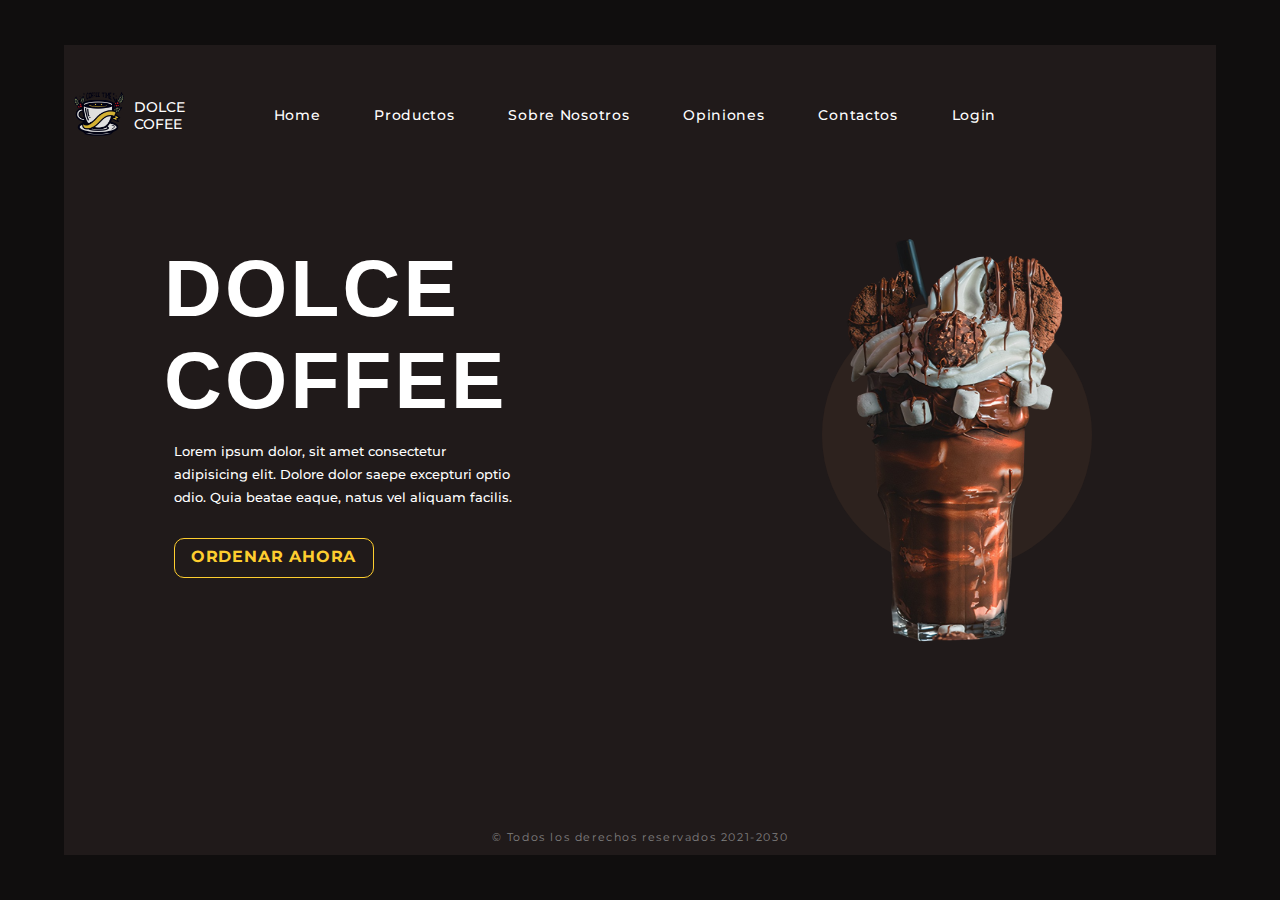
<file: index.html>
<!DOCTYPE html>
<html lang="en">

<head>
    <meta charset="UTF-8">
    <meta http-equiv="X-UA-Compatible" content="IE=edge">
    <meta name="viewport" content="width=device-width, initial-scale=1.0">
    <link rel="preconnect" href="https://fonts.googleapis.com">
    <link rel="preconnect" href="https://fonts.gstatic.com" crossorigin>
    <link
        href="https://fonts.googleapis.com/css2?family=Montserrat:wght@300;400;500;700&family=Poppins:wght@300;500&display=swap"
        rel="stylesheet">
    <link rel="stylesheet" href="https://use.fontawesome.com/releases/v5.15.4/css/all.css"
        integrity="sha384-DyZ88mC6Up2uqS4h/KRgHuoeGwBcD4Ng9SiP4dIRy0EXTlnuz47vAwmeGwVChigm" crossorigin="anonymous">
    <link rel="stylesheet" href="css/normalize.css">
    <link rel="stylesheet" href="css/styles.css">
    <title>Dolce Coffee</title>
</head>

<body class="body body-home">

    <div class="container container-home">



        <!-- Background-image-2 -->
        <div class="bgimg-2">
            <img src="assets/images/purr-cat-with-cup.png" alt="" class="img-home-2">
        </div>
        <!-- ------------------ -->

        <!------------------- Inicio del header -------------------->

        <nav class="menu-nav">
            <!-- Logo -->
            <div class="home-logo">
                <a href="index.html">
                    <img src="assets/images/—Pngtree—coffee illustration suitable for t-shirt_6404298.png"
                        alt="logo coffee" class="img-logo">
                </a>
                <span>
                    <a href="index.html"> Dolce Cofee</a>
                </span>
            </div>
            <!-- Logo -->

            <!------------ Navigation menu ----------->
            <!-- Icon Menu-bar responsive -->
            <label for="menu" class="nav-label">
                <img src="assets/icons/menu.svg" alt="bar icon" class="nav-img">
            </label>
            <input type="checkbox" id="menu" class="nav-input">
            <!-- ----------------------- -->

            <div class="nav__list">
                <a href="index.html">Home</a>
                <a href="pages/productos.html">Productos</a>
                <a href="pages/sobre_nosotros.html">Sobre Nosotros</a>
                <a href="pages/opiniones.html">Opiniones</a>
                <a href="pages/contactos.html">Contactos</a>
                <a href="pages/welcome.html">Login</a>
            </div>
            <!-- ------------------------------------------ -->
            <div class="shop-register">
                <a href="#" class="icon-shop">
                    <i class="fas fa-shopping-cart"></i>
                </a>
                <a href="pages/welcome.html" class="icon-register">
                    <i class="fas fa-user"></i>
                </a>
            </div>
        </nav>
        <!--------------------- Fin del header -------------------------->


        <!-------- Inicio del main ----------->
        <main class="main-home">
            <div class="title-description-home">
                <h1 class="name-coffeshop">
                    DOLCE COFFEE
                </h1>
                <p class="description-home">
                    Lorem ipsum dolor, sit amet consectetur adipisicing elit. Dolore dolor saepe excepturi optio odio.
                    Quia
                    beatae eaque, natus vel aliquam facilis.
                </p>
                <div class="order">
                    <a href="pages/productos.html">
                        <button type="button" class="order-button">
                            Ordenar Ahora
                        </button>
                    </a>
                </div>
            </div>
        </main>
        <!----------- Fin del main ---------->
        <div class="icons-rsocials">
            <div class="img-circle">

                <div class="circle">
                </div>

                <!-- Background image -->
                <img class="img-home" src="assets/images/frappe-2.png" alt="taza de cafe">
                <!-- ------------------- -->
            </div>
            <div class="r-socials">

                <a href="#" class="f-icon">
                    <i class="fab fa-facebook"></i>
                </a>
                <a href="#" class="ig-icon">
                    <i class="fab fa-instagram"></i>
                </a>
                <a href="#" class="tw-icon">
                    <i class="fab fa-twitter"></i>
                </a>
            </div>
        </div>

        <!------- Inicio del footer--------- -->
        <footer class="footer">
            <p class="footer-copyr">
                © Todos los derechos reservados 2021-2030
            </p>
        </footer>
        <!------------- Fin del footer  ----------->
    </div>
</body>

</html>
</file>
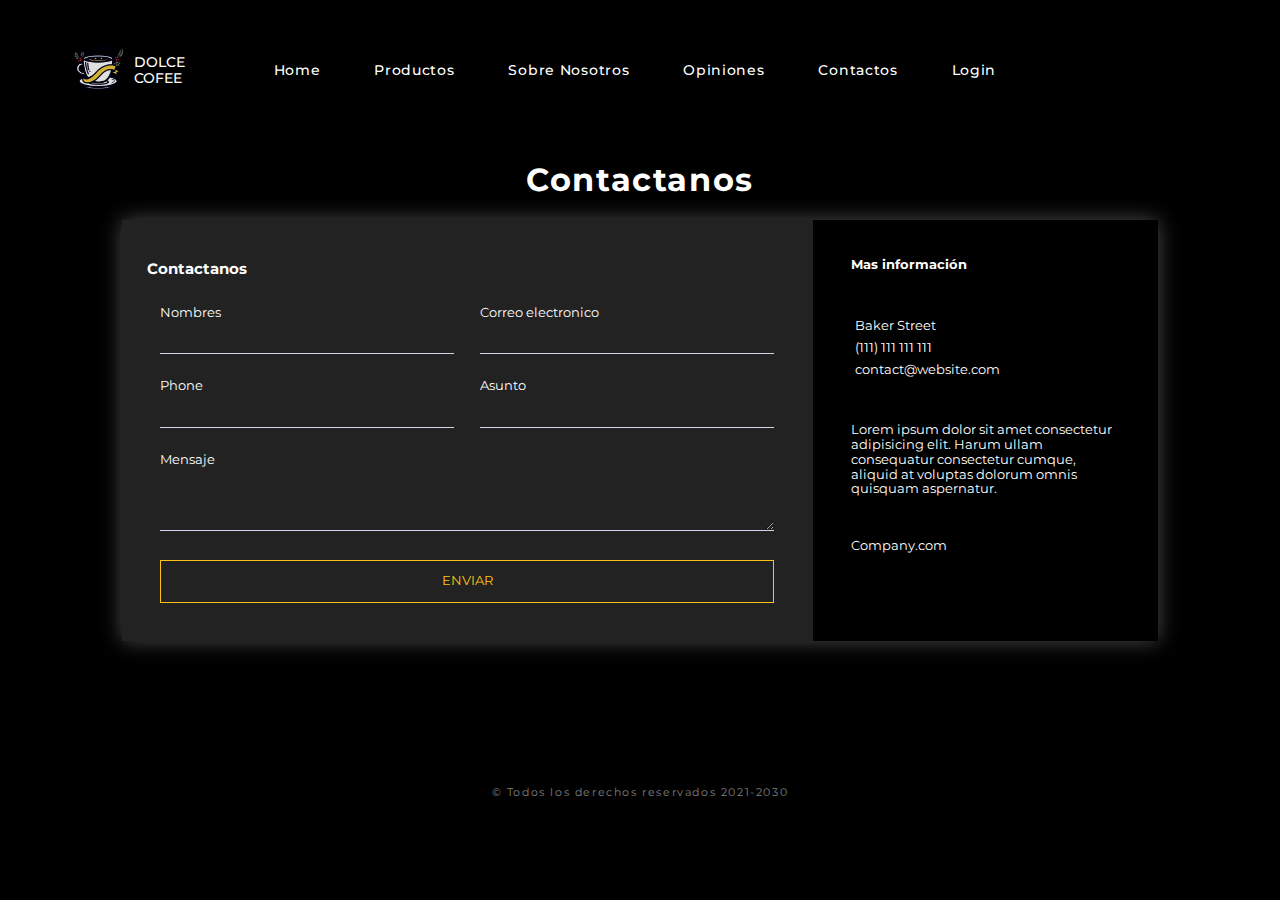
<file: pages/contactos.html>
<!DOCTYPE html>
<html lang="en">

<head>
    <meta charset="UTF-8">
    <meta http-equiv="X-UA-Compatible" content="IE=edge">
    <meta name="viewport" content="width=device-width, initial-scale=1.0">
    <link rel="preconnect" href="https://fonts.googleapis.com">
    <link rel="preconnect" href="https://fonts.gstatic.com" crossorigin>
    <link
        href="https://fonts.googleapis.com/css2?family=Montserrat:wght@300;400;500;700&family=Poppins:wght@300;500&display=swap"
        rel="stylesheet">
    <link rel="stylesheet" href="https://use.fontawesome.com/releases/v5.15.4/css/all.css"
        integrity="sha384-DyZ88mC6Up2uqS4h/KRgHuoeGwBcD4Ng9SiP4dIRy0EXTlnuz47vAwmeGwVChigm" crossorigin="anonymous">
    <link rel="stylesheet" href="../css/styles.css">
    <link rel="stylesheet" href="../css/normalize.css">
    <title>Contactos</title>
</head>

<body class="body body-2">
    <div class="container container-layaout-2">
        <nav class="menu-nav">
            <!-- Logo -->
            <div class="home-logo">
                <a href="index.html">
                    <img src="../assets/images/—Pngtree—coffee illustration suitable for t-shirt_6404298.png"
                        alt="logo coffee" class="img-logo">
                </a>
                <span>
                    <a href="../index.html"> Dolce Cofee</a>
                </span>
            </div>
            <!-- Logo -->

            <!------------ Navigation menu ----------->
            <!-- Icon Menu-bar responsive -->
            <label for="menu" class="nav-label">
                <img src="../assets/icons/menu.svg" alt="bar icon" class="nav-img">
            </label>
            <input type="checkbox" id="menu" class="nav-input">
            <!-- ----------------------- -->

            <div class="nav__list">
                <a href="../index.html">Home</a>
                <a href="productos.html">Productos</a>
                <a href="sobre_nosotros.html">Sobre Nosotros</a>
                <a href="opiniones.html">Opiniones</a>
                <a href="contactos.html">Contactos</a>
                <a href="welcome.html">Login</a>
            </div>
            <!-- ------------------------------------------ -->
            <div class="shop-register">
                <a href="#" class="icon-shop">
                    <i class="fas fa-shopping-cart"></i>
                </a>
                <a href="welcome.html" class="icon-register">
                    <i class="fas fa-user"></i>
                </a>
            </div>
        </nav>
        <main class="main main-productos main-contactos">

            <div class="box-form">

                <h1 class="title-contact">Contactanos</h1>

                <div class="contact-wrapper">
                    <div class="contact-form">
                        <h3>Contactanos</h3>
                        <form action="">
                            <p>
                                <label for="fullname">Nombres</label>
                                <input type="text" name="fullname" id="fullanme">
                            </p>

                            <p>
                                <label>Correo electronico</label>
                                <input type="email" name="email">
                            </p>

                            <p>
                                <label>Phone</label>
                                <input type="tel" name="phone">
                            </p>

                            <p>
                                <label>Asunto</label>
                                <input type="text" name="affair">
                            </p>

                            <p class="block">
                                <label>Mensaje</label>
                                <textarea name="massage" rows="3"></textarea>
                            </p>

                            <p class="block">
                                <button type="submit">Enviar</button>
                            </p>
                        </form>
                    </div>
                    <div class="contact-info">
                        <h4>Mas información</h4>
                        <ul class="icons">
                            <li class="icon"><i class="fas fa-map-marker-alt"></i> Baker Street</li>
                            <li class="icon"><i class="fas fa-phone"></i> (111) 111 111 111</li>
                            <li class="icon"><i class="fas fa-envelope-open-text"></i> contact@website.com</li>
                        </ul>
                        <p>
                            Lorem ipsum dolor sit amet consectetur adipisicing elit. Harum ullam consequatur consectetur
                            cumque,
                            aliquid at voluptas dolorum omnis quisquam aspernatur.
                        </p>
                        <p>Company.com</p>
                    </div>
                </div>
            </div>
        </main>
        <footer class="footer footer-2">
            <p class="footer-copyr">
                © Todos los derechos reservados 2021-2030
            </p>
            <div class="icons-rsocials">
                <a href="#" class="f-icon">
                    <i class="fab fa-facebook"></i>
                </a>
                <a href="#" class="ig-icon">
                    <i class="fab fa-instagram"></i>
                </a>
                <a href="#" class="tw-icon">
                    <i class="fab fa-twitter"></i>
                </a>
            </div>
        </footer>

    </div>


</body>

</html>
</file>
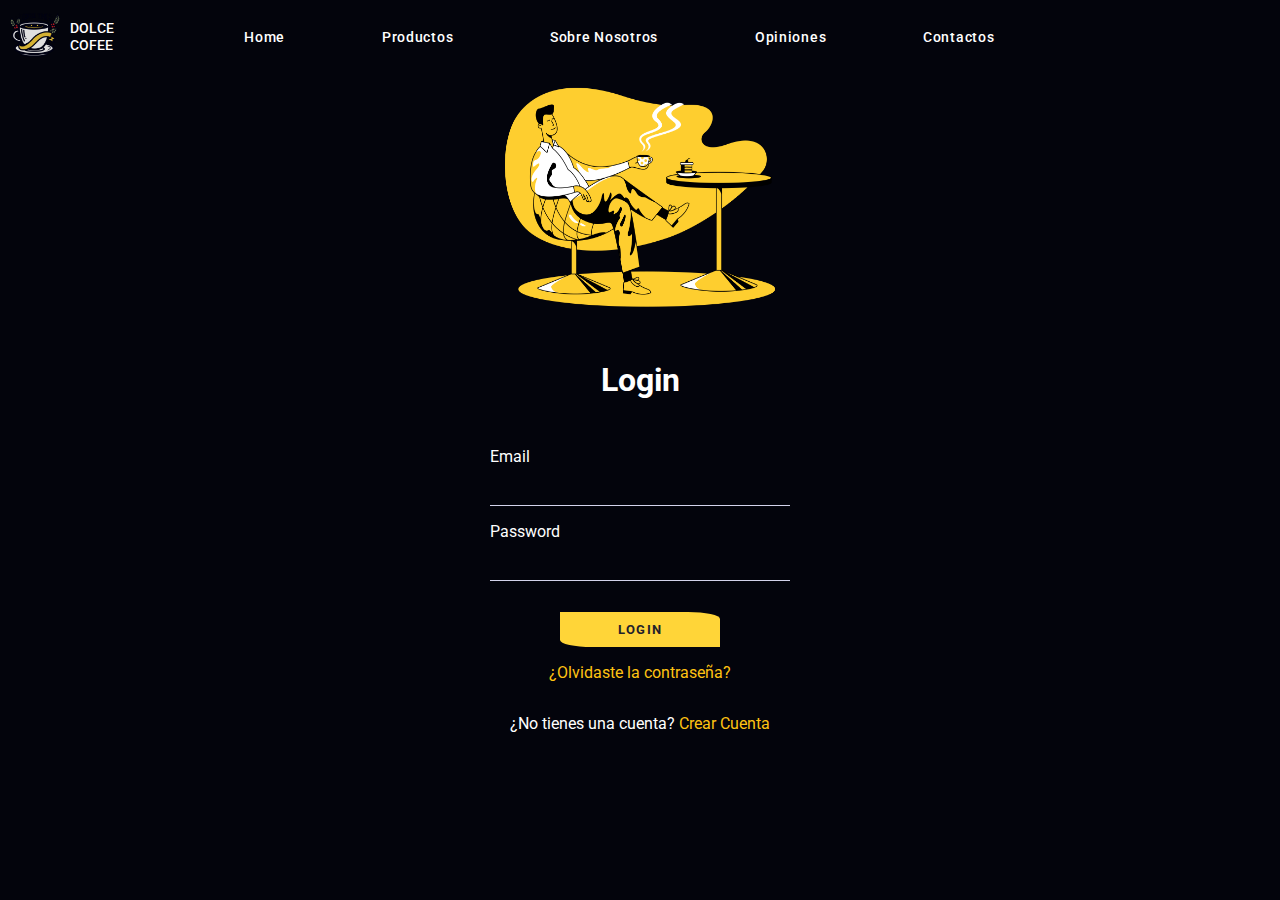
<file: pages/login-in.html>
<!DOCTYPE html>
<html lang="en">

<head>
    <meta charset="UTF-8">
    <meta http-equiv="X-UA-Compatible" content="IE=edge">
    <meta name="viewport" content="width=device-width, initial-scale=1.0">
    <link rel="preconnect" href="https://fonts.googleapis.com">
    <link rel="preconnect" href="https://fonts.gstatic.com" crossorigin>
    <link href="https://fonts.googleapis.com/css2?family=Roboto&display=swap" rel="stylesheet">
    <!-- CDN -->
    <link rel="stylesheet" href="https://cdnjs.cloudflare.com/ajax/libs/font-awesome/6.0.0-beta3/css/all.min.css"
        integrity="sha512-Fo3rlrZj/k7ujTnHg4CGR2D7kSs0v4LLanw2qksYuRlEzO+tcaEPQogQ0KaoGN26/zrn20ImR1DfuLWnOo7aBA=="
        crossorigin="anonymous" referrerpolicy="no-referrer" />
    <!--  -->
    <link rel="stylesheet" href="../css/styles.css">
    <title>Document</title>
</head>

<body class="body-welcome">
    <div class="container-welcome container-login">
        <nav class="menu-nav">
            <!-- Logo -->
            <div class="home-logo">
                <a href="index.html">
                    <img src="../assets/images/—Pngtree—coffee illustration suitable for t-shirt_6404298.png"
                        alt="logo coffee" class="img-logo">
                </a>
                <span>
                    <a href="../index.html"> Dolce Cofee</a>
                </span>
            </div>
            <!-- Logo -->

            <!------------ Navigation menu ----------->
            <!-- Icon Menu-bar responsive -->
            <label for="menu" class="nav-label">
                <img src="../assets/icons/menu.svg" alt="bar icon" class="nav-img">
            </label>
            <input type="checkbox" id="menu" class="nav-input">
            <!-- ----------------------- -->

            <div class="nav__list">
                <a href="../index.html">Home</a>
                <a href="productos.html">Productos</a>
                <a href="sobre_nosotros.html">Sobre Nosotros</a>
                <a href="opiniones.html">Opiniones</a>
                <a href="contactos.html">Contactos</a>
            </div>
            <!-- ------------------------------------------ -->
            <div class="shop-register">
                <a href="#" class="icon-shop">
                    <i class="fas fa-shopping-cart"></i>
                </a>
                <a href="#" class="icon-register">
                    <i class="fas fa-user"></i>
                </a>
            </div>
        </nav>
        <main class="main-login">
            <div class="image-login">
                <img src="../assets/images/taxi-coffee-break-1.png" alt="">
            </div>
            <div class="title-login">
                <h1>Login</h1>
            </div>
            <div class="container-wrapper container-wrapper-login">
                <form action="" class="login">
                    <label for="email">Email</label>
                    <input type="email" id="email" placeholder="">
                    <label for="password">Password</label>
                    <input type="password" id="password" placeholder="">
                    <div class="button-createAccount-login button-login">
                        <button type="submit" class="btn-login">LOGIN</button>
                        <a href="#">¿Olvidaste la contraseña?</a>
                    </div>
                </form>
            </div>

            <div class="link-create-account">
                <p>¿No tienes una cuenta? <a href="loginup.html">Crear Cuenta</a></p>
            </div>
        </main>
    </div>
</body>

</html>
</file>
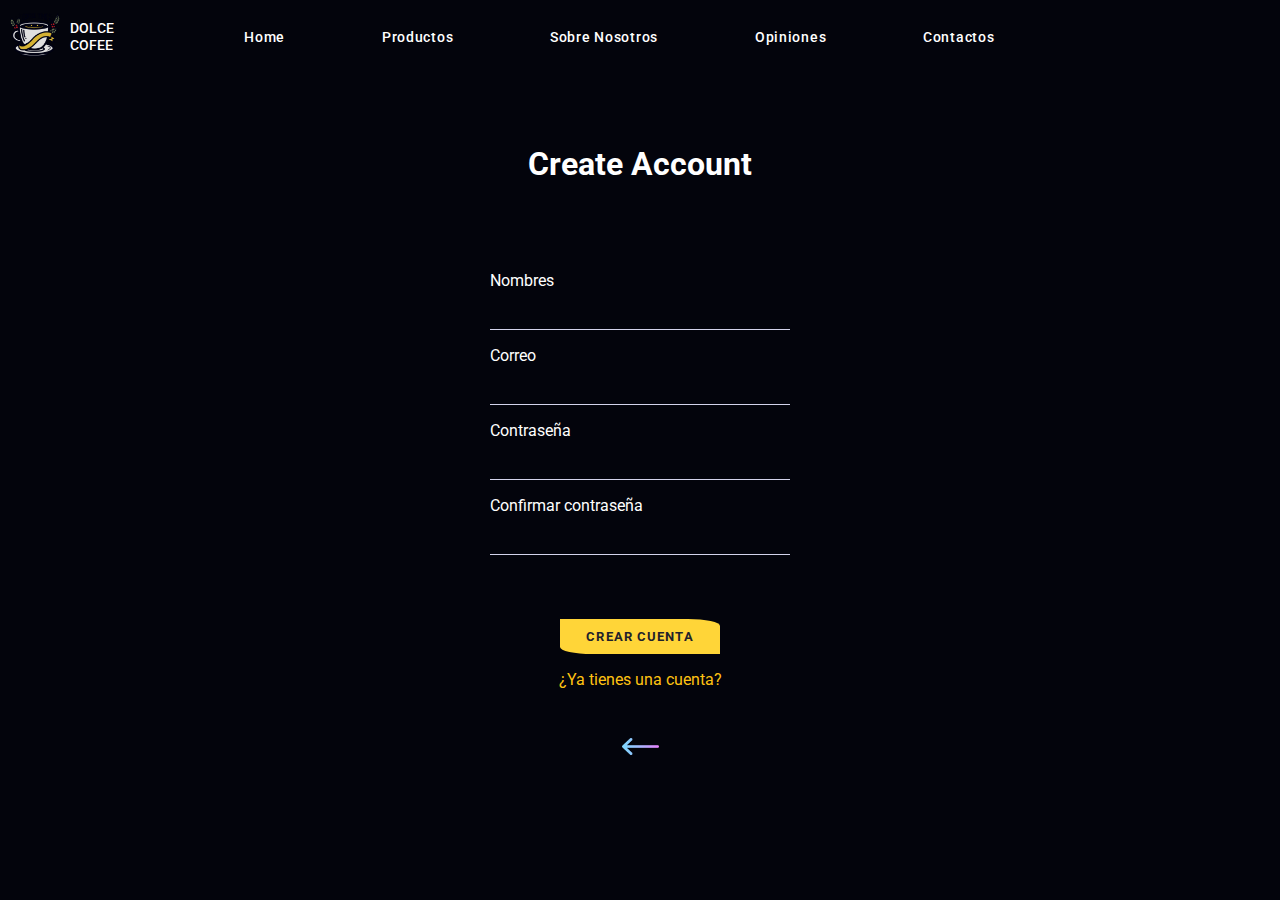
<file: pages/loginup.html>
<!DOCTYPE html>
<html lang="en">

<head>
    <meta charset="UTF-8">
    <meta http-equiv="X-UA-Compatible" content="IE=edge">
    <meta name="viewport" content="width=device-width, initial-scale=1.0">
    <link rel="preconnect" href="https://fonts.googleapis.com">
    <link rel="preconnect" href="https://fonts.gstatic.com" crossorigin>
    <link href="https://fonts.googleapis.com/css2?family=Roboto&display=swap" rel="stylesheet">
    <!-- CDN -->
    <link rel="stylesheet" href="https://cdnjs.cloudflare.com/ajax/libs/font-awesome/6.0.0-beta3/css/all.min.css"
        integrity="sha512-Fo3rlrZj/k7ujTnHg4CGR2D7kSs0v4LLanw2qksYuRlEzO+tcaEPQogQ0KaoGN26/zrn20ImR1DfuLWnOo7aBA=="
        crossorigin="anonymous" referrerpolicy="no-referrer" />
    <!--  -->
    <link rel="stylesheet" href="../css/styles.css">
    <title>Document</title>
</head>

<body class="body-welcome">
    <div class="container-welcome">
        <nav class="menu-nav">
            <!-- Logo -->
            <div class="home-logo">
                <a href="index.html">
                    <img src="../assets/images/—Pngtree—coffee illustration suitable for t-shirt_6404298.png"
                        alt="logo coffee" class="img-logo">
                </a>
                <span>
                    <a href="../index.html"> Dolce Cofee</a>
                </span>
            </div>
            <!-- Logo -->

            <!------------ Navigation menu ----------->
            <!-- Icon Menu-bar responsive -->
            <label for="menu" class="nav-label">
                <img src="../assets/icons/menu.svg" alt="bar icon" class="nav-img">
            </label>
            <input type="checkbox" id="menu" class="nav-input">
            <!-- ----------------------- -->

            <div class="nav__list">
                <a href="../index.html">Home</a>
                <a href="productos.html">Productos</a>
                <a href="sobre_nosotros.html">Sobre Nosotros</a>
                <a href="opiniones.html">Opiniones</a>
                <a href="contactos.html">Contactos</a>
            </div>
            <!-- ------------------------------------------ -->
            <div class="shop-register">
                <a href="#" class="icon-shop">
                    <i class="fas fa-shopping-cart"></i>
                </a>
                <a href="#" class="icon-register">
                    <i class="fas fa-user"></i>
                </a>
            </div>
        </nav>
        <main class="main-login">
            <div class="title-register-login">
                <h1 class="title-createAccout">
                    Create Account
                </h1>
            </div>
            <div class="container-wrapper">
                <form action="">
                    <label for="name">Nombres</label>
                    <input type="text" id="name" placeholder="">
                    <label for="email">Correo</label>
                    <input type="email" id="email" placeholder="">
                    <label for="password">Contraseña</label>
                    <input type="password" id="password" placeholder="">
                    <label for="confirm-password">Confirmar contraseña</label>
                    <input type="password" id="confirm-password" placeholder="">

                    <div class="button-createAccount-login">
                        <button type="submit">Crear Cuenta</button>
                        <a href="login-in.html">¿Ya tienes una cuenta?</a>
                    </div>
                </form>

                <div class="arrow">
                    <a href="welcome.html">
                        <img src="../assets/images/left-arrow (1).png" alt="">
                    </a>
                </div>

            </div>
        </main>

    </div>
</body>

</html>
</file>
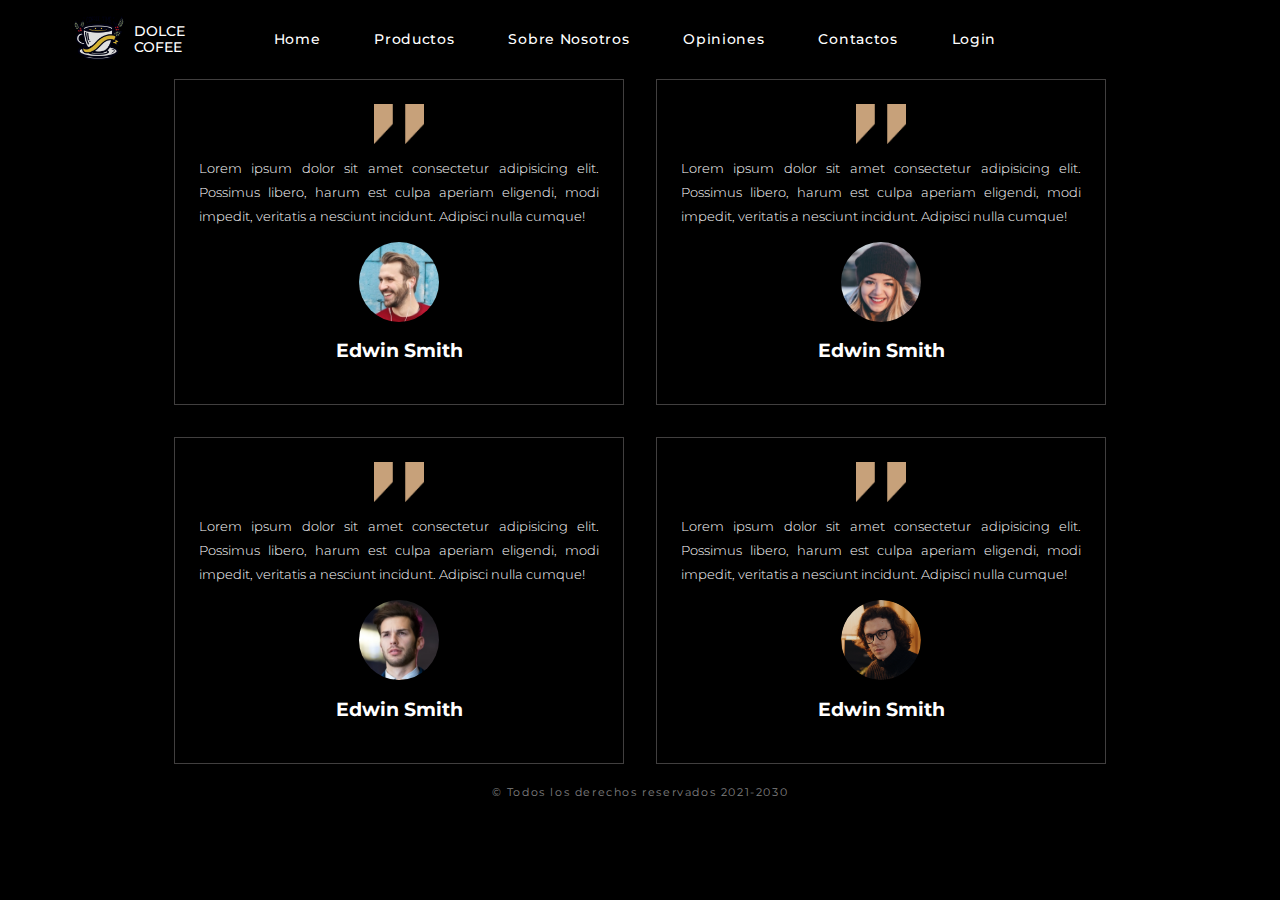
<file: pages/opiniones.html>
<!DOCTYPE html>
<html lang="en">

<head>
    <meta charset="UTF-8">
    <meta http-equiv="X-UA-Compatible" content="IE=edge">
    <meta name="viewport" content="width=device-width, initial-scale=1.0">
    <link rel="preconnect" href="https://fonts.googleapis.com">
    <link rel="preconnect" href="https://fonts.gstatic.com" crossorigin>
    <link
        href="https://fonts.googleapis.com/css2?family=Montserrat:wght@300;400;500;700&family=Poppins:wght@300;500&display=swap"
        rel="stylesheet">
    <link rel="stylesheet" href="https://use.fontawesome.com/releases/v5.15.4/css/all.css"
        integrity="sha384-DyZ88mC6Up2uqS4h/KRgHuoeGwBcD4Ng9SiP4dIRy0EXTlnuz47vAwmeGwVChigm" crossorigin="anonymous">
    <link rel="stylesheet" href="../css/styles.css">
    <link rel="stylesheet" href="../css/normalize.css">
    <title>Reviews</title>
</head>

<body class="body body-2">
    <div class="container container-layaout-2 ">
        <nav class="menu-nav">
            <!-- Logo -->
            <div class="home-logo">
                <a href="index.html">
                    <img src="../assets/images/—Pngtree—coffee illustration suitable for t-shirt_6404298.png"
                        alt="logo coffee" class="img-logo">
                </a>
                <span>
                    <a href="../index.html"> Dolce Cofee</a>
                </span>
            </div>
            <!-- Logo -->

            <!------------ Navigation menu ----------->
            <!-- Icon Menu-bar responsive -->
            <label for="menu" class="nav-label">
                <img src="../assets/icons/menu.svg" alt="bar icon" class="nav-img">
            </label>
            <input type="checkbox" id="menu" class="nav-input">
            <!-- ----------------------- -->

            <div class="nav__list">
                <a href="../index.html">Home</a>
                <a href="productos.html">Productos</a>
                <a href="sobre_nosotros.html">Sobre Nosotros</a>
                <a href="opiniones.html">Opiniones</a>
                <a href="contactos.html">Contactos</a>
                <a href="welcome.html">Login</a>
            </div>
            <!-- ------------------------------------------ -->
            <div class="shop-register">
                <a href="#" class="icon-shop">
                    <i class="fas fa-shopping-cart"></i>
                </a>
                <a href="welcome.html" class="icon-register">
                    <i class="fas fa-user"></i>
                </a>
            </div>
        </nav>

        <main class=" main main-productos">
            <div class="products reviews">

                <div class="review-persons">
                    <img class="img-saved" src="../assets/images/quote-img.png" alt="">
                    <p>
                        Lorem ipsum dolor sit amet consectetur adipisicing elit. Possimus libero, harum est culpa
                        aperiam eligendi, modi impedit, veritatis a nesciunt incidunt. Adipisci nulla cumque!
                    </p>
                    <img class="person" src=" ../assets/images/pic-1.png" alt="">
                    <h3>Edwin Smith</h3>
                    <div class="stars">
                        <i class="fas fa-star"></i>
                        <i class="fas fa-star"></i>
                        <i class="fas fa-star"></i>
                        <i class="fas fa-star"></i>
                        <i class="fas fa-star-half-alt"></i>
                    </div>
                </div>

                <div class="review-persons">
                    <img class="img-saved" src="../assets/images/quote-img.png" alt="">
                    <p>
                        Lorem ipsum dolor sit amet consectetur adipisicing elit. Possimus libero, harum est culpa
                        aperiam eligendi, modi impedit, veritatis a nesciunt incidunt. Adipisci nulla cumque!
                    </p>
                    <img class="person" src="../assets/images/pic-2.png" alt="">
                    <h3>Edwin Smith</h3>
                    <div class="stars">
                        <i class="fas fa-star"></i>
                        <i class="fas fa-star"></i>
                        <i class="fas fa-star"></i>
                        <i class="fas fa-star"></i>
                        <i class="fas fa-star-half-alt"></i>
                    </div>
                </div>
                <div class="review-persons">
                    <img class="img-saved" src="../assets/images/quote-img.png" alt="">
                    <p>
                        Lorem ipsum dolor sit amet consectetur adipisicing elit. Possimus libero, harum est culpa
                        aperiam eligendi, modi impedit, veritatis a nesciunt incidunt. Adipisci nulla cumque!

                    </p>
                    <img class="person" src="../assets/images/pic-3.png" alt="">
                    <h3>Edwin Smith</h3>
                    <div class="stars">
                        <i class="fas fa-star"></i>
                        <i class="fas fa-star"></i>
                        <i class="fas fa-star"></i>
                        <i class="fas fa-star"></i>
                        <i class="fas fa-star-half-alt"></i>
                    </div>
                </div>
                <div class="review-persons">
                    <img class="img-saved" src="../assets/images/quote-img.png" alt="">
                    <p>
                        Lorem ipsum dolor sit amet consectetur adipisicing elit. Possimus libero, harum est culpa
                        aperiam eligendi, modi impedit, veritatis a nesciunt incidunt. Adipisci nulla cumque!
                    </p>
                    <img class="person" src="../assets/images/pic-4.png" alt="">
                    <h3>Edwin Smith</h3>
                    <div class="stars">
                        <i class="fas fa-star"></i>
                        <i class="fas fa-star"></i>
                        <i class="fas fa-star"></i>
                        <i class="fas fa-star"></i>
                        <i class="fas fa-star-half-alt"></i>
                    </div>
                </div>

            </div>

        </main>
        <!------- Inicio del footer--------- -->
        <footer class="footer footer-2">
            <p class="footer-copyr">
                © Todos los derechos reservados 2021-2030
            </p>
            <div class="icons-rsocials">
                <a href="#" class="f-icon">
                    <i class="fab fa-facebook"></i>
                </a>
                <a href="#" class="ig-icon">
                    <i class="fab fa-instagram"></i>
                </a>
                <a href="#" class="tw-icon">
                    <i class="fab fa-twitter"></i>
                </a>
            </div>
        </footer>
    </div>

</body>

</html>
</file>
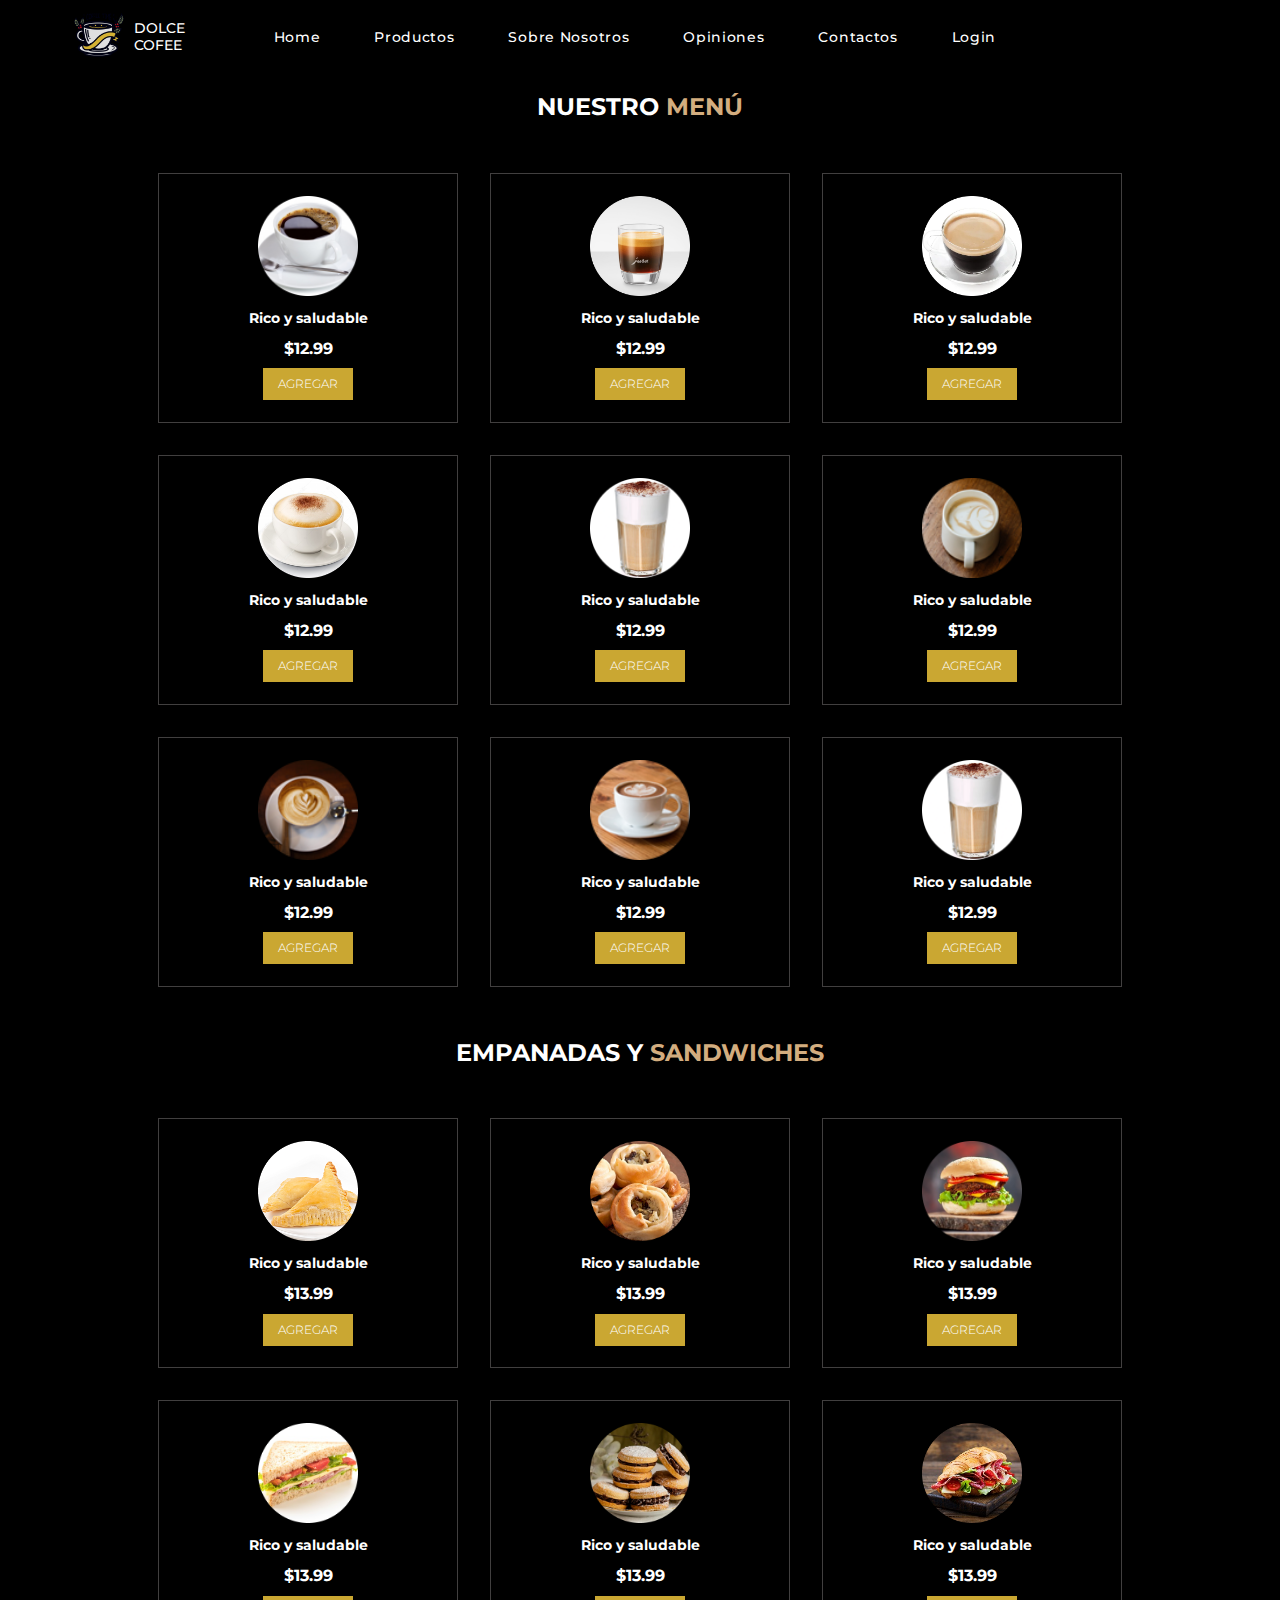
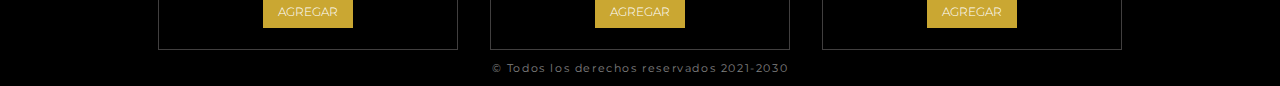
<file: pages/productos.html>
<!DOCTYPE html>
<html lang="en">

<head>
    <meta charset="UTF-8">
    <meta http-equiv="X-UA-Compatible" content="IE=edge">
    <meta name="viewport" content="width=device-width, initial-scale=1.0">
    <link rel="preconnect" href="https://fonts.googleapis.com">
    <link rel="preconnect" href="https://fonts.gstatic.com" crossorigin>
    <link
        href="https://fonts.googleapis.com/css2?family=Montserrat:wght@300;400;500;700&family=Poppins:wght@300;500&display=swap"
        rel="stylesheet">
    <link rel="stylesheet" href="https://use.fontawesome.com/releases/v5.15.4/css/all.css"
        integrity="sha384-DyZ88mC6Up2uqS4h/KRgHuoeGwBcD4Ng9SiP4dIRy0EXTlnuz47vAwmeGwVChigm" crossorigin="anonymous">
    <link rel="stylesheet" href="../css/normalize.css">
    <link rel="stylesheet" href="../css/styles.css">
    <title>Menú</title>
</head>

<body class="body-2">
    <div class="container container-layaout-2">
        <nav class="menu-nav">
            <!-- Logo -->
            <div class="home-logo">
                <a href="index.html">
                    <img src="../assets/images/—Pngtree—coffee illustration suitable for t-shirt_6404298.png"
                        alt="logo coffee" class="img-logo">
                </a>
                <span>
                    <a href="../index.html"> Dolce Cofee</a>
                </span>
            </div>
            <!-- Logo -->

            <!------------ Navigation menu ----------->
            <!-- Icon Menu-bar responsive -->
            <label for="menu" class="nav-label">
                <img src="../assets/icons/menu.svg" alt="bar icon" class="nav-img">
            </label>
            <input type="checkbox" id="menu" class="nav-input">
            <!-- ----------------------- -->

            <div class="nav__list">
                <a href="../index.html">Home</a>
                <a href="productos.html">Productos</a>
                <a href="sobre_nosotros.html">Sobre Nosotros</a>
                <a href="opiniones.html">Opiniones</a>
                <a href="contactos.html">Contactos</a>
                <a href="welcome.html">Login</a>
            </div>
            <!-- ------------------------------------------ -->
            <div class="shop-register">
                <a href="#" class="icon-shop">
                    <i class="fas fa-shopping-cart"></i>
                </a>
                <a href="welcome.html" class="icon-register">
                    <i class="fas fa-user"></i>
                </a>
            </div>
        </nav>

        <main class="main main-productos main-second">

            <h2 class="nuestro-menu">Nuestro<span> menú</span></h2>
            <div class="products">

                <div class="products-items">
                    <img loading="lazy" src="../assets/images/cup-1.png" alt="" srcset="">
                    <p>Rico y saludable</p>
                    <h4>$12.99</h4>
                    <button>Agregar</button>
                </div>
                <div class="products-items">
                    <img loading="lazy" src="../assets/images/cup-2.png" alt="" srcset="">
                    <p>Rico y saludable</p>
                    <h4>$12.99</h4>
                    <button>Agregar</button>
                </div>
                <div class="products-items">
                    <img loading="lazy" src="../assets/images/cup-3.png" alt="" srcset="">
                    <p>Rico y saludable</p>
                    <h4>$12.99</h4>
                    <button>Agregar</button>
                </div>
                <div class="products-items">
                    <img loading="lazy" src="../assets/images/cup-4.png" alt="" srcset="">
                    <p>Rico y saludable</p>
                    <h4>$12.99</h4>
                    <button>Agregar</button>
                </div>
                <div class="products-items">
                    <img loading="lazy" src="../assets/images/cup-5.png" alt="" srcset="">
                    <p>Rico y saludable</p>
                    <h4>$12.99</h4>
                    <button>Agregar</button>
                </div>
                <div class="products-items">
                    <img loading="lazy" src="../assets/images/cup-6.png" alt="" srcset="">
                    <p>Rico y saludable</p>
                    <h4>$12.99</h4>
                    <button>Agregar</button>
                </div>
                <div class="products-items">
                    <img loading="lazy" src="../assets/images/cup-7.png" alt="" srcset="">
                    <p>Rico y saludable</p>
                    <h4>$12.99</h4>
                    <button>Agregar</button>
                </div>
                <div class="products-items">
                    <img loading="lazy" src="../assets/images/cup-8.png" alt="" srcset="">
                    <p>Rico y saludable</p>
                    <h4>$12.99</h4>
                    <button>Agregar</button>
                </div>
                <div class="products-items">
                    <img loading="lazy" src="../assets/images/cup-5.png" alt="" srcset="">
                    <p>Rico y saludable</p>
                    <h4>$12.99</h4>
                    <button>Agregar</button>
                </div>
            </div>

            <h2 class="nuestro-menu">Empanadas y <span>Sandwiches</span></h2>
            <div class="products">

                <div class="products-items">
                    <img loading="lazy" src="../assets/images/f-1.png" alt="" srcset="">
                    <p>Rico y saludable</p>
                    <h4>$13.99</h4>
                    <button>Agregar</button>
                </div>
                <div class="products-items">
                    <img loading="lazy" src="../assets/images/f-2.png" alt="" srcset="">
                    <p>Rico y saludable</p>
                    <h4>$13.99</h4>
                    <button>Agregar</button>
                </div>
                <div class="products-items">
                    <img loading="lazy" src="../assets/images/f-3.png" alt="" srcset="">
                    <p>Rico y saludable</p>
                    <h4>$13.99</h4>
                    <button>Agregar</button>
                </div>
                <div class="products-items">
                    <img loading="lazy" src="../assets/images/f-4.png" alt="" srcset="">
                    <p>Rico y saludable</p>
                    <h4>$13.99</h4>
                    <button>Agregar</button>
                </div>
                <div class="products-items">
                    <img loading="lazy" src="../assets/images/f-5.png" alt="" srcset="">
                    <p>Rico y saludable</p>
                    <h4>$13.99</h4>
                    <button>Agregar</button>
                </div>
                <div class="products-items">
                    <img loading="lazy" src="../assets/images/f-6.png" alt="" srcset="">
                    <p>Rico y saludable</p>
                    <h4>$13.99</h4>
                    <button>Agregar</button>
                </div>
            </div>


        </main>
        <!------- Inicio del footer--------- -->
        <footer class="footer footer-2">
            <p class="footer-copyr">
                © Todos los derechos reservados 2021-2030
            </p>
            <div class="icons-rsocials">
                <a href="#" class="f-icon">
                    <i class="fab fa-facebook"></i>
                </a>
                <a href="#" class="ig-icon">
                    <i class="fab fa-instagram"></i>
                </a>
                <a href="#" class="tw-icon">
                    <i class="fab fa-twitter"></i>
                </a>
            </div>
        </footer>
        </footer>
        <!------------- Fin del footer  ----------->
    </div>

</body>

</html>
</file>
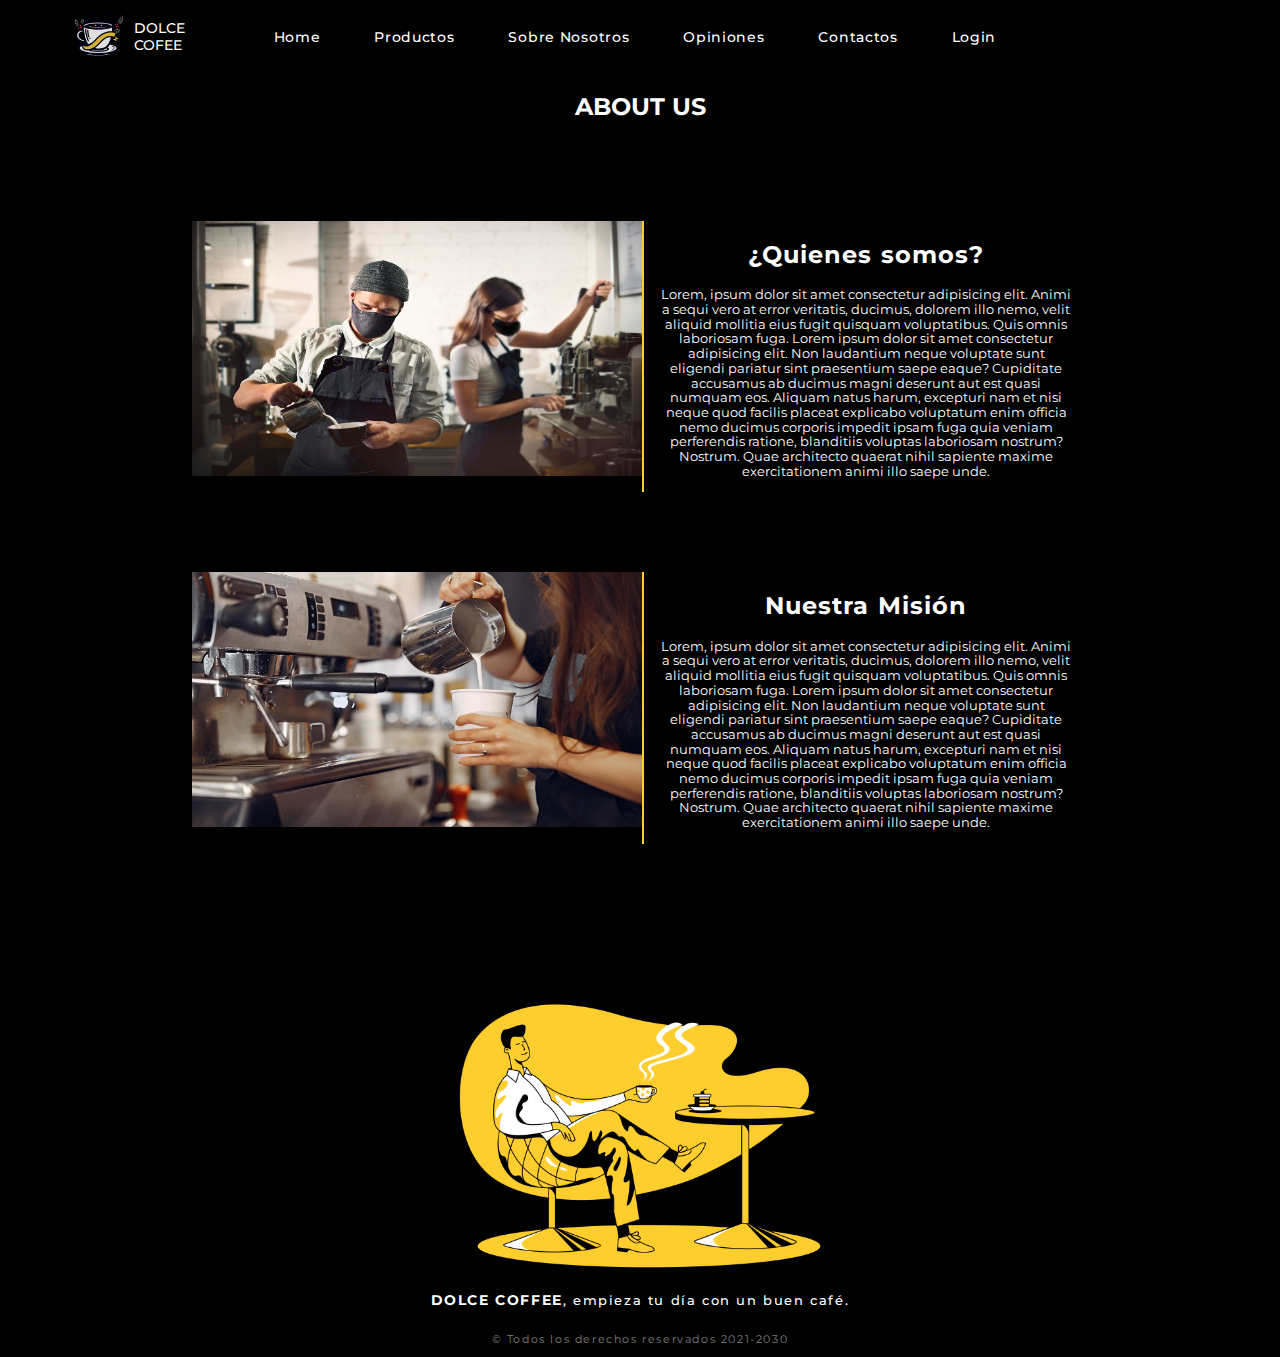
<file: pages/sobre_nosotros.html>
<!DOCTYPE html>
<html lang="en">

<head>
    <meta charset="UTF-8">
    <meta http-equiv="X-UA-Compatible" content="IE=edge">
    <meta name="viewport" content="width=device-width, initial-scale=1.0">
    <link rel="preconnect" href="https://fonts.googleapis.com">
    <link rel="preconnect" href="https://fonts.gstatic.com" crossorigin>
    <link
        href="https://fonts.googleapis.com/css2?family=Montserrat:wght@300;400;500;700&family=Poppins:wght@300;500&display=swap"
        rel="stylesheet">
    <link rel="stylesheet" href="https://use.fontawesome.com/releases/v5.15.4/css/all.css"
        integrity="sha384-DyZ88mC6Up2uqS4h/KRgHuoeGwBcD4Ng9SiP4dIRy0EXTlnuz47vAwmeGwVChigm" crossorigin="anonymous">
    <link rel="stylesheet" href="../css/styles.css">
    <link rel="stylesheet" href="../css/normalize.css">
    <title>About us</title>
</head>

<body class="body body-2">
    <div class="container container-layaout-2">
        <nav class="menu-nav">
            <!-- Logo -->
            <div class="home-logo">
                <a href="index.html">
                    <img src="../assets/images/—Pngtree—coffee illustration suitable for t-shirt_6404298.png"
                        alt="logo coffee" class="img-logo">
                </a>
                <span>
                    <a href="../index.html"> Dolce Cofee</a>
                </span>
            </div>
            <!-- Logo -->

            <!------------ Navigation menu ----------->
            <!-- Icon Menu-bar responsive -->
            <label for="menu" class="nav-label">
                <img src="../assets/icons/menu.svg" alt="bar icon" class="nav-img">
            </label>
            <input type="checkbox" id="menu" class="nav-input">
            <!-- ----------------------- -->

            <div class="nav__list">
                <a href="../index.html">Home</a>
                <a href="productos.html">Productos</a>
                <a href="sobre_nosotros.html">Sobre Nosotros</a>
                <a href="opiniones.html">Opiniones</a>
                <a href="contactos.html">Contactos</a>
                <a href="welcome.html">Login</a>
            </div>
            <!-- ------------------------------------------ -->
            <div class="shop-register">
                <a href="#" class="icon-shop">
                    <i class="fas fa-shopping-cart"></i>
                </a>
                <a href="welcome.html" class="icon-register">
                    <i class="fas fa-user"></i>
                </a>
            </div>
        </nav>

        <main class="main main-aboutUs main-second main-productos">
            <h2>ABOUT US</h2>
            <!-- <div class="content-about"> -->

            <div class="quienes-somos">
                <img loading="lazy" src="../assets/images/barista-in-face-mark-at-coffee-shop-in-new-normal.jpg" alt=""
                    srcset="" class="img-aboutUs">
                <div class="quienes-somos_descirption about-description">
                    <h2>¿Quienes somos?</h2>
                    <p>
                        Lorem, ipsum dolor sit amet consectetur adipisicing elit. Animi a sequi vero at error
                        veritatis,
                        ducimus, dolorem illo nemo, velit aliquid mollitia eius fugit quisquam voluptatibus. Quis
                        omnis
                        laboriosam fuga.
                        Lorem ipsum dolor sit amet consectetur adipisicing elit. Non laudantium neque voluptate sunt
                        eligendi pariatur sint praesentium saepe eaque? Cupiditate accusamus ab ducimus magni
                        deserunt
                        aut
                        est quasi numquam eos.
                        Aliquam natus harum, excepturi nam et nisi neque quod facilis placeat explicabo voluptatum
                        enim
                        officia nemo ducimus corporis impedit ipsam fuga quia veniam perferendis ratione, blanditiis
                        voluptas laboriosam nostrum? Nostrum.
                        Quae architecto quaerat nihil sapiente maxime exercitationem animi illo saepe unde.
                    </p>
                </div>
            </div>

            <div class="nuestra-mision">
                <img loading="lazy" src="../assets/images/barista-cafe-making-coffee-preparation-service-concept.jpg"
                    class="img-aboutUs">
                <div class="nuestra-mision_descirption about-description">
                    <h2>Nuestra Misión</h2>
                    <p>
                        Lorem, ipsum dolor sit amet consectetur adipisicing elit. Animi a sequi vero at error
                        veritatis,
                        ducimus, dolorem illo nemo, velit aliquid mollitia eius fugit quisquam voluptatibus. Quis
                        omnis
                        laboriosam fuga.
                        Lorem ipsum dolor sit amet consectetur adipisicing elit. Non laudantium neque voluptate sunt
                        eligendi pariatur sint praesentium saepe eaque? Cupiditate accusamus ab ducimus magni
                        deserunt
                        aut
                        est quasi numquam eos.
                        Aliquam natus harum, excepturi nam et nisi neque quod facilis placeat explicabo voluptatum
                        enim
                        officia nemo ducimus corporis impedit ipsam fuga quia veniam perferendis ratione, blanditiis
                        voluptas laboriosam nostrum? Nostrum.
                        Quae architecto quaerat nihil sapiente maxime exercitationem animi illo saepe unde.
                    </p>
                </div>
            </div>


            <div class="img-phrase">
                <img src="../assets/images/taxi-coffee-break-1.png" alt="" srcset="">
                <p><span>DOLCE COFFEE</span>, empieza tu día con un buen café.</p>
            </div>

            <!-- </div> -->
        </main>
        <!------- Inicio del footer--------- -->
        <footer class="footer footer-2">
            <p class="footer-copyr">
                © Todos los derechos reservados 2021-2030
            </p>
            <div class="icons-rsocials">
                <a href="#" class="f-icon">
                    <i class="fab fa-facebook"></i>
                </a>
                <a href="#" class="ig-icon">
                    <i class="fab fa-instagram"></i>
                </a>
                <a href="#" class="tw-icon">
                    <i class="fab fa-twitter"></i>
                </a>
            </div>
        </footer>

        <!------------- Fin del footer  ----------->
    </div>

</body>

</html>
</file>
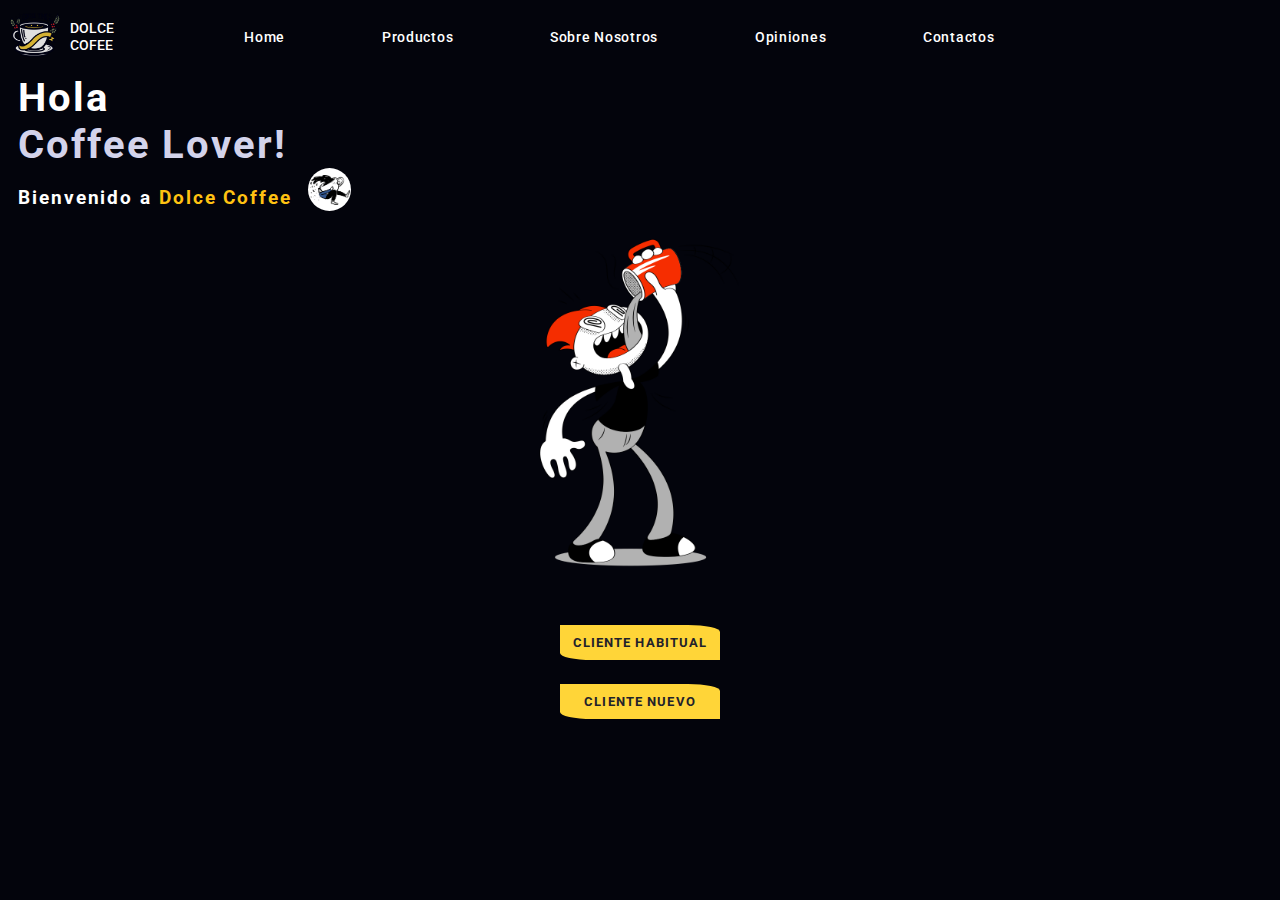
<file: pages/welcome.html>
<!DOCTYPE html>
<html lang="en">

<head>
    <meta charset="UTF-8">
    <meta http-equiv="X-UA-Compatible" content="IE=edge">
    <meta name="viewport" content="width=device-width, initial-scale=1.0">
    <title>Document</title>
    <link rel="preconnect" href="https://fonts.googleapis.com">
    <link rel="preconnect" href="https://fonts.gstatic.com" crossorigin>
    <link href="https://fonts.googleapis.com/css2?family=Roboto&display=swap" rel="stylesheet">
    <link rel="stylesheet" href="../css/styles.css">
</head>

<body class="body-welcome">
    <div class="container-welcome">
        <nav class="menu-nav">
            <!-- Logo -->
            <div class="home-logo">
                <a href="index.html">
                    <img src="../assets/images/—Pngtree—coffee illustration suitable for t-shirt_6404298.png"
                        alt="logo coffee" class="img-logo">
                </a>
                <span>
                    <a href="../index.html"> Dolce Cofee</a>
                </span>
            </div>
            <!-- Logo -->

            <!------------ Navigation menu ----------->
            <!-- Icon Menu-bar responsive -->
            <label for="menu" class="nav-label">
                <img src="../assets/icons/menu.svg" alt="bar icon" class="nav-img">
            </label>
            <input type="checkbox" id="menu" class="nav-input">
            <!-- ----------------------- -->

            <div class="nav__list">
                <a href="../index.html">Home</a>
                <a href="productos.html">Productos</a>
                <a href="sobre_nosotros.html">Sobre Nosotros</a>
                <a href="opiniones.html">Opiniones</a>
                <a href="contactos.html">Contactos</a>
            </div>
            <!-- ------------------------------------------ -->
            <div class="shop-register">
                <a href="#" class="icon-shop">
                    <i class="fas fa-shopping-cart"></i>
                </a>
                <a href="#" class="icon-register">
                    <i class="fas fa-user"></i>
                </a>
            </div>
        </nav>
        <div class="container-welcome">
            <div class="titles">
                <h1 class="title-1">Hola</h1>
                <h1 class="title-2">Coffee Lover!</h1>
                <div class="titles_image">
                    <h3 class="subtitle">Bienvenido a <span>

                            Dolce Coffee</h3>
                    </span>
                    <div class="img-t1">
                        <img src="../assets/images/open-doodles-coffee-2.png" alt="">
                    </div>
                </div>
            </div>
            <div class="container-img ">
                <img src="../assets/images/looney-35.png" alt="">
            </div>
            <!-- <div class="container-img">
                <div class="container-image">
                    <img class="image" src="../assets/images/open-doodles-coffee.png" alt="">
                </div>
            </div> -->

            <div class="container_buttons">
                <a href="login-in.html">
                    <button class="button_cliente-habitual">
                        Cliente Habitual
                    </button>
                </a>
                <a href="loginup.html">
                    <button class="button_cliente-nuevo">
                        Cliente Nuevo
                    </button>
                </a>
            </div>
        </div>
    </div>

</body>

</html>
</file>
<file: css/styles.css>
* {
  box-sizing: border-box;
}

body {
  height: 100vh;
  background-color: #100e0e;
}
.body-home {
  overflow: hidden;
  background-repeat: no-repeat;
  display: flex;
  align-items: center;
}
.container {
  display: grid;
  grid-template-columns: 4fr 2fr;
  grid-template-rows: auto;
  grid-template-areas:
    "header       header"
    "main         icons"
    "footer-1     footer-1";
  color: #fff;
  margin: 0 auto;
  width: 90%;
  height: 90%;
  font-family: "Montserrat", sans-serif;
  background-color: #201a1a;
}
/*------------------------STYLE OF HOME PAGE -------------------------- */

/*------- STYLE OF THE HEADER------ */
.menu-nav {
  grid-area: header;
  width: 100%;
  display: flex;
  align-items: center;
  justify-content: space-between;
}
/* --------------------------------- */

/*----------- LOGO STYLES -----------*/
.home-logo {
  display: flex;
  align-items: center;
  justify-content: flex-end;
}

.home-logo span > a {
  color: #fff;
  text-decoration: none;
  font-weight: 500;
  text-transform: uppercase;
}
.img-logo {
  height: 100px;
  width: 100px;
}
/* ---------------------------------- */

/* ------------- NAV STYLES --------- */

.nav__list {
  display: flex;
  flex-basis: 80%;
  justify-content: space-evenly;
  align-items: center;
}

.nav__list > a {
  color: #fff;
  position: relative;
  text-decoration: none;
  letter-spacing: 0.05em;
  font-size: 1.2em;
  padding: 3px 0;
  font-weight: 500;
}

.nav__list a::after {
  content: "";
  position: absolute;
  bottom: 0;
  left: 0;
  width: 0%;
  background-color: #fece2f;
  height: 2px;
  transition: all 0.7s;
}
.nav__list a:hover::after {
  width: 100%;
}
.shop-register {
  width: 16%;
  display: flex;
  flex-direction: row;
  justify-content: center;
  align-items: center;
  gap: 3rem;
}

.shop-register i {
  color: #fff;
  font-size: 1.2rem;
}
.fa-user {
  padding-left: 0.7rem;
}

.shop-register .fas:hover {
  color: #caa732;
  transition: color 0.4s ease-out;
}

/* ----------------------------------------- */

/* ---- NAV RESPONSIVE (BAR ICON) STYLES --- */
.nav-input:checked + .nav__list {
  background-color: #000;
}
.nav-label,
.nav-input {
  display: none;
}

/* ----------------------------------------- */

/* -------  STYLE OF MAIN ---------- */
.main-home {
  grid-area: main;
  display: flex;
  flex-direction: row;
  justify-content: center;
}
.title-description-home {
  flex-basis: 1070px;
  display: flex;
  flex-direction: column;
  padding: 50px 150px 50px 50px;
}
.name-coffeshop {
  font-size: 10rem;
  margin: 0;
  font-family: sans-serif;
  /* letter-spacing: 0.11em; */
  /* color: #ab7657; */
}
.description-home {
  /* color: #8e5e43; */
  font-weight: 500;
  line-height: 1.8;
  padding: 0 10rem 0 0.6rem;
}
.order {
  padding: 1rem 0 0 0.6rem;
}

.order-button {
  width: 200px;
  height: 40px;
  border-radius: 10px;
  border: 1px solid #fece2f;
  background: none;
  text-transform: uppercase;
  padding: 0.4em;
  letter-spacing: 0.05rem;
  font-weight: 700;
}
.order-button {
  text-decoration: none;
  /* color: #af8d7b; */
  color: #fece2f;
}
.order .order-button:hover {
  background-color: #fece2f;
  transition: all 0.5s;
  color: #000;
}
.img-home {
  height: 680px;
  width: 360px;
  z-index: 100;
}
.img-home-2 {
  display: none;
  width: 200px;
  height: 200px;
  min-width: 130px;
  min-height: 130px;
}

/* ---------- STYLE OF FOOTER -------- */
.footer {
  grid-column: 1/-1;
  display: flex;
  flex-direction: row;
  justify-content: center;
  align-items: flex-end;
  margin-top: auto;
  color: gray;
}
.footer-copyr {
  text-align: center;
  letter-spacing: 0.1rem;
  align-self: flex-end;
}
.icons-rsocials {
  grid-area: icons;
  display: flex;
  flex-direction: row;
  gap: 6rem;
}
.img-circle {
  position: relative;
  display: flex;
  align-items: center;
  justify-content: center;
}
.circle {
  background-color: #2d221e;
  position: absolute;
  width: 410px;
  height: 410px;

  border-radius: 50%;
}
.img-home {
  top: 0;
  left: 0;
  text-align: center;
  margin-bottom: 3rem;
  margin: 0 auto;
}
.r-socials {
  display: flex;
  flex-direction: column;
  justify-content: center;
  gap: 4rem;
}
.f-icon,
.ig-icon,
.tw-icon {
  font-size: 1.5rem;
  color: #fff;
}

.icons-rsocials i:hover {
  transform: scale(1.5);
  transition: transform 0.8s;
}
@media screen and (max-width: 1600px) {
  .container-home {
    grid-gap: 0;
  }
  .img-home {
    height: 430px;
    width: 250px;
  }

  .img-logo {
    width: 70px;
    height: 70px;
  }
  .circle {
    width: 270px;
    height: 270px;
  }
  .menu-nav a,
  .shop-register > a {
    font-size: 0.9rem;
  }
  .home-logo {
    font-size: 0.9rem;
  }

  .title-description-home {
    display: flex;
    justify-content: center;
    padding-left: 100px;
    padding-top: 0;
  }

  .shop-register i {
    font-size: 1rem;
  }
  .name-coffeshop {
    font-size: 5rem;
    letter-spacing: 0.2rem;
  }
  .icons-rsocials {
    gap: 4rem;
  }
  .description-home {
    font-size: 0.8rem;
  }
  .footer-copyr {
    font-size: 0.7rem;
    align-self: flex-end;
  }
  .r-socials a {
    font-size: 1.2rem;
  }
  .r-socials {
    gap: 3rem;
  }
}
/* -------------------- */
.body-2 {
  background: #000;
}
.container-layaout-2 {
  grid-template-areas:
    "header       header"
    "main         main"
    "footer-1     footer-1";
  background: none;
}

.menu-nav2 > ul {
  padding-left: 0px;
}

.main-productos {
  grid-area: main;
  gap: 2rem;
  text-align: center;
}

.products {
  display: grid;
  grid-template-columns: repeat(auto-fill, minmax(180px, 300px));
  grid-gap: 2rem;
  justify-content: center;
}
.nuestro-menu {
  text-transform: uppercase;
}
.nuestro-menu > span {
  color: #d3ad7f;
}
.products-items {
  height: 250px;
  display: flex;
  flex-direction: column;
  align-items: center;
  justify-content: center;
  border: 1px solid #413f3f;
}

.products-items h4 {
  margin: 0;
  margin-bottom: 10px;
}

.products-items:hover {
  background-color: #fff;
  color: #000;
  transition: all 0.8s;
}
.products img {
  width: 100px;
  height: 100px;
}
.products p {
  font-size: 14px;
  font-weight: 700;
}

.products button {
  border: none;
  text-transform: uppercase;
  font-size: 12px;
  font-weight: 300;
  color: #fff;
  width: 90px;
  height: 32px;
  background-color: #caa732;
}
.products button:hover {
  width: 110px;
  letter-spacing: 0.03rem;
  font-weight: 700;
  color: #000;
  transition: all 0.4s;
}

/* ---------------------- STYLE OF THE ABOUT US PAGE --------------------*/
.main-second {
  display: flex;
  flex-direction: column;
  grid-area: main;
}
.main-aboutUs {
  padding: 0 8rem;
  gap: 5rem;
}

.main-aboutUs img {
  width: 450px;
  height: 255px;
  /* box-shadow: 0px 0px 10px rgb(44, 43, 43); */
}
.main-aboutUs p {
  padding-right: 1rem;
  padding-left: 1rem;
  font-size: 0.8rem;
}
.quienes-somos,
.nuestra-mision {
  display: grid;
  grid-template-columns: 1fr 2fr;
}
.about-description {
  align-items: center;
  border-width: 0px 0px 0px 2px;
  border-style: solid;
  border-color: #fece2f;
}

.about-description h2 {
  letter-spacing: 0.07rem;
}

.img-phrase {
  text-align: center;
  margin-top: 4rem;
}
.img-phrase > p {
  margin-top: 0;
  padding: 0;
  font-weight: 500;
  font-size: 0.8rem;
  letter-spacing: 0.1rem;
}
.img-phrase span {
  font-weight: 700;
  font-size: 0.9rem;
  letter-spacing: 0.1rem;
}
.img-phrase > img {
  width: 400px;
  height: 300px;
}
.footer-2 {
  flex-direction: column;
}
.footer-2 .icons-rsocials {
  flex-direction: row;
  align-self: center;
}
.footer-2 .footer-copyr {
  align-self: center;
}

/* --------------------- STYLE OF THE REVIEW PAGE ----------------------*/

.reviews {
  grid-template-columns: repeat(auto-fill, minmax(300px, 450px));
}
.stars {
  display: flex;
}
.stars > i {
  color: #d3ad7f;
}

.review-persons {
  display: flex;
  flex-direction: column;
  align-items: center;
  justify-content: center;
  border: 1px solid #413f3f;
  padding: 1.5rem;
}
.review-persons .person {
  width: 80px;
  height: 80px;
  border-radius: 50%;
}

.review-persons .img-saved {
  width: 50px;
  height: 40px;
}
.review-persons p {
  line-height: 1.5rem;
  font-size: 0.8rem;
  font-weight: 300;
  text-align: justify;
}

/* --------------------- STYLE OF THE CONTACT PAGE ----------------------*/

.box-form {
  max-width: 1170px;
  display: flex;
  flex-direction: column;
  align-items: center;
}
.title-contact {
  text-align: center;
  font-size: 2em;
  letter-spacing: 0.1rem;
}

.contact-wrapper {
  box-shadow: 0 0 20px rgba(255, 255, 255, 0.3);
  margin: 0;
  font-size: 0.8rem;
  text-align: start;
  margin: 0 25px;
}

.contact-wrapper > * {
  padding: 2em;
}

.contact-form {
  background-color: #222222;
}

.contact-form form {
  display: grid;
}
.contact-form form .block {
  grid-column: 1/-1;
}

.contact-form form p {
  margin: 0;
  padding: 1em;
}
.contact-form form input,
.contact-form form button,
.contact-form form textarea {
  width: 100%;
  padding: 0.7em;
  border: none;
  background: none;
  color: #fece2f;
  border-bottom: 1px solid #d3d3eb;
  outline: none;
}

.contact-form form button {
  background: transparent;
  border: 1px solid #ffc212;
  text-transform: uppercase;
  padding: 1em;
  color: #ffc212;
}

.contact-form form button:hover,
.contact-form form button:focus {
  background: #ffc212;
  color: #000;
  font-weight: bold;
  letter-spacing: 0.1rem;
  transition: background-color, letter-spacing 0.7s ease-in-out;
  outline: none;
}

.contact-info {
  background-color: #000;
}

.contact-info h4,
.contact-info ul,
.contact-info p {
  text-align: center;
  margin: 0 0 1rem 0;
}

.contact-info ul {
  list-style: none;
}

.contact-info ul li {
  padding: 0.3em;
}

/* LARGE SIZE */
@media only screen and (min-width: 700px) {
  .contact-form form {
    grid-template-columns: 1fr 1fr;
  }
  .main-contactos {
    justify-content: center;
  }
  .contact-wrapper {
    display: grid;
    grid-template-columns: 2fr 1fr;
    width: 90%;
  }

  .contact-wrapper > * {
    padding: 2em;
  }

  .contact-info h4,
  .contact-info ul,
  .contact-info p {
    padding: 1em;
    text-align: left;
  }
}

@media screen and (max-width: 1200px) {
  .container {
    background: none;
  }
  .menu-nav {
    align-items: center;
  }

  .home-logo {
    justify-content: flex-start;
  }
  .shop-register {
    justify-content: flex-end;
  }

  .title-description-home {
    padding-left: 0;
    align-items: center;
    padding-top: 0;
    padding-bottom: 0;
  }

  .menu-nav a {
    font-size: 0.9rem;
  }

  .description-home {
    padding: 0;
  }

  .menu-nav {
    /* width: 0%; */
  }
  .order {
    display: flex;
    width: 100%;
    padding: 0;
  }
}
/*  */
@media only screen and (max-width: 1000px) {
  .nav__list {
    position: fixed;
    top: 67px;
    bottom: 0;
    background: #000;
    width: 100%;
    left: 0;
    flex-direction: column;
    clip-path: circle(0 at center);
    transition: clip-path 1s ease-in-out;
    font-size: 0.1rem;
  }
  .nav-input:checked + .nav__list {
    clip-path: circle(100% at center);
  }
  .nav-img {
    position: relative;
  }

  .nav-label {
    display: block;
    cursor: pointer;
  }
  .shop-register {
    display: none;
  }
  .home-logo {
    /* width: 50%; */
    align-items: center;
    justify-content: flex-start;
  }
  .img-logo {
    margin: 0;
  }
}

/* --------------------------------------- */
@media only screen and (max-width: 600px) {
  .body-home {
    display: flex;
    flex-direction: column;
    overflow-x: hidden;
  }
  .container {
    grid-template-areas:
      "header       header        header"
      "img          img            img"
      "main         main          main"
      "footer-1     footer-1    footer-1";

    width: 100%;
    height: 100%;
  }
  .body-home .menu-nav {
    grid-area: header;
    height: 74px;
  }
  .main {
    grid-area: main;
  }
  .main-home {
    grid-area: main;
  }

  .img-logo {
    margin: 0;
  }

  .bgimg-2 {
    grid-area: img;
    text-align: center;
    display: flex;
    justify-content: center;
    align-items: center;
  }
  .img-home-2 {
    display: block;
    animation: animar 4s 1 linear;
  }
  .shop-register {
    display: none;
  }
  .icons-rsocials {
    display: none;
  }

  @keyframes animar {
    0% {
      transform: translateY(-280px);
    }

    50% {
      transform: rotate(0deg);
    }

    80% {
      transform: rotate(360deg);
    }

    100% {
      transform: translateY(0px);
    }
  }
  .shop-register {
    align-items: center;
    width: 150px;
    justify-content: center;
    gap: 2rem;
  }

  .shop-register i {
    font-size: 1.15rem;
  }
  .title-description-home {
    padding: 0 20px;
    display: flex;
    justify-content: flex-start;
  }
  .name-coffeshop {
    font-size: 2rem;
    height: 70px;
    text-align: center;
    padding-top: 20px;
  }

  .description-home {
    text-align: center;
    padding: 0;
  }
  .img-home {
    display: none;
  }
  .order {
    text-align: center;
    font-size: 0.7rem;
    padding: 0;
    justify-content: center;
  }
  .order-button {
    width: 150px;
    height: 35px;
  }
  .footer {
    grid-area: footer-1;
    font-size: 0.7rem;
    display: flex;
    flex-direction: column;
    height: 80px;
    align-items: center;
    margin-top: auto;
  }
  .footer-copyr {
    grid-template-columns: 1/3;
    text-align: center;
    width: 100%;
    margin: 0;
  }
  .icons-rsocials i {
    font-size: 0.9rem;
    transition: 0.5s;
  }

  .quienes-somos,
  .nuestra-mision {
    display: block;
  }
  .main-aboutUs .img-aboutUs {
    width: 250px;
    height: 250px;
  }

  .main-aboutUs {
    flex-direction: column;
    justify-content: center;
    padding: 0;
    gap: 0;
  }

  .about-description {
    margin-bottom: 3rem;
    border: none;
    border-bottom: 2px solid #fece2f;
  }

  .img-phrase > img {
    height: 200px;
    width: 200px;
  }
}
/* Estilos de logins */
.body-welcome {
  display: flex;
  justify-content: center;
  margin: 0;
  padding: 0;
  /* min-height: 100vh; */
  /* background-color: #1f222b; */
  /* background-color: #222222; */
  /* background-color: #28292b; */
  /* background-color: lightgray; */
  /* background-color: #fff; */
  background-color: rgb(3, 4, 12);
  /* background-color: #1f1a30; */
  color: #fff;
  overflow-x: hidden;
  width: 100%;
  /* align-items: center; */
  font-family: "Roboto", sans-serif;
}
.container-welcome {
  width: 100%;
  /* height: 98%; */
  /* background-color: #1f222b; */
  display: grid;
  grid-template-columns: 1fr;
  grid-template-rows: repeat(2, auto);
  grid-column-gap: 0px;
  grid-row-gap: 0px;
  color: #1f222b;
  color: #fff;
  gap: 0rem;
}
.nav {
  /* width: 100px; */
  grid-area: 1 / 1 / 2 / 2;
  display: flex;
  justify-content: flex-end;
}
.titles {
  display: flex;
  flex-direction: column;
  letter-spacing: 0.12rem;
  padding-left: 18px;
}
.title-2 {
  color: #d3d3eb;
}
.title-1,
.title-2 {
  font-size: 40px;
}
.subtitle {
  font-weight: bold;
  /* color: #ddc01d; */
}
.subtitle span {
  color: #ffc212;
}
.container-welcome {
  grid-area: 2 / 1 / 3 / 2;
  width: 100%;
  height: 100%;
  display: flex;
  flex-direction: column;
}

.titles h1 {
  padding: 0;
  margin: 0;
}
.container-img {
  display: flex;
  justify-content: center;
  width: 100%;
}
.container-img img {
  width: 350px;
  height: 350px;
}
.container-image {
  display: flex;
  background-color: #ffc212;
  justify-content: center;
  align-items: center;
  width: 350px;
  height: 350px;
  border-radius: 50%;
}
.image {
  width: 300px;
  height: 280px;
}
.titles_image {
  display: flex;
  gap: 1rem;
}
.img-t1 {
  /* background-color: #ffd538; */
  background-color: #fff;
  display: flex;
  justify-content: center;
  align-items: center;
  border-radius: 50%;
  width: 43px;
  height: 43px;
}
.titles_image img {
  width: 40px;
  height: 30px;
}
.container_buttons {
  margin-top: 3rem;
  display: flex;
  flex-direction: column;
  gap: 1.5rem;
  align-items: center;
}

.container_buttons button,
.button-createAccount-login button {
  /* border-style: none; */
  font-family: "Roboto", sans-serif;
  border: none;
  width: 160px;
  /* background-color: #ffc212; */
  background-color: #ffd538;
  color: #1f222b;
  font-weight: bold;
  letter-spacing: 0.07rem;
  height: 35px;
  border-radius: 0 20%;
  text-transform: uppercase;
}
.title-register-login {
  display: flex;
  justify-content: center;
  margin-top: 50px;
}
.container-wrapper {
  display: flex;
  flex-direction: column;
  align-items: center;
  margin-top: 50px;
}
.container-wrapper form {
  display: flex;
  flex-direction: column;
  width: 300px;
  gap: 1rem;
}
.container-wrapper form input {
  background: none;
  border: none;
  border-bottom: 1px solid #d3d3eb;
  padding-bottom: 7px;
  color: #ffc212;
}
.button-createAccount-login {
  display: flex;
  flex-direction: column;
  align-items: center;
  margin-top: 3rem;
  gap: 1rem;
}

.main-login {
  grid-area: 2 / 1 / 3 / 2;
  display: flex;
  flex-direction: column;
  gap: 1rem;
}
.image-login img {
  width: 300px;
  height: 250px;
}
.image-login {
  display: flex;
  justify-content: center;
}
.title-login {
  display: flex;
  justify-content: center;
}
.login {
  display: flex;
  flex-direction: column;
  /* align-items: center; */
  /* gap: 1rem; */
}
.button-login {
  flex-direction: column;
  align-items: center;
  margin-top: 15px;

  gap: 1rem;
}
.container-wrapper-login {
  margin-top: 10px;
}
.btn-login {
  margin-top: 0;
}
.link-create-account {
  display: flex;
  justify-content: center;
}
.link-create-account a,
.button-login a,
.button-createAccount-login a {
  text-decoration: none;
  color: #ffc212;
}
::placeholder {
  font-family: "Font Awesome 6 Free";
  font-weight: 700;
}
.arrow {
  margin-top: 2.5rem;
  display: flex;
  justify-content: center;
}
.arrow img {
  width: 37px;
  height: 35px;
}
</file>
